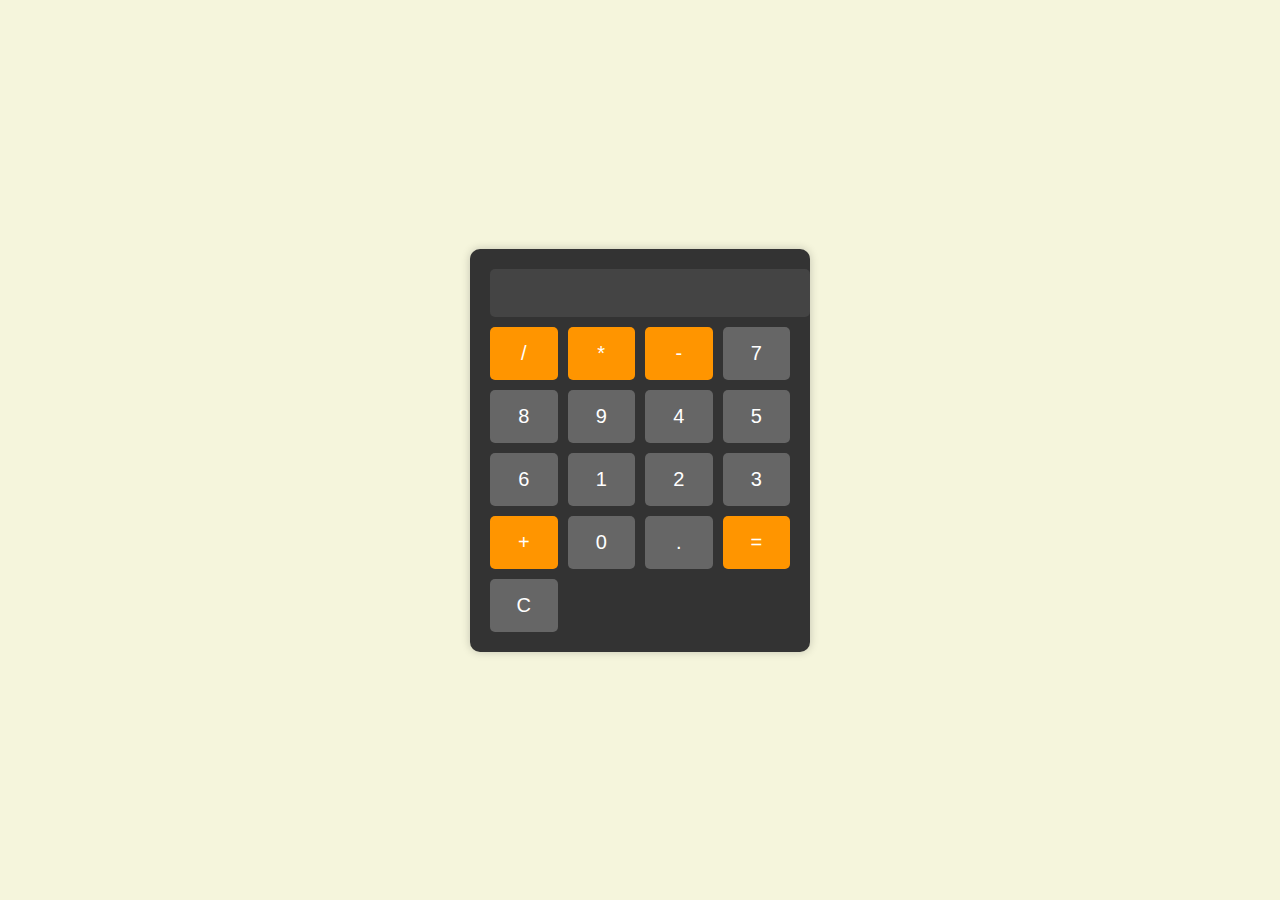
<file: Calculator/index.html>
<!DOCTYPE html>
<html lang="en">
<head>
    <meta charset="UTF-8">
    <meta name="viewport" content="width=device-width, initial-scale=1.0">
    <link rel="stylesheet" href="styles.css">
    <title>Calculator App</title>
</head>
<body>
    <div class="calculator">
        <input type="text" id="result" readonly>
        <div class="buttons">
            <button class="operator">/</button>
            <button class="operator">*</button>
            <button class="operator">-</button>
            <button>7</button>
            <button>8</button>
            <button>9</button>
            <button>4</button>
            <button>5</button>
            <button>6</button>
            <button>1</button>
            <button>2</button>
            <button>3</button>
            <button class="operator">+</button>
            <button>0</button>
            <button>.</button>
            <button id="equals" class="operator">=</button>
            <button id="clear">C</button>
        </div>
    </div>
    <script src="script.js"></script>
</body>
</html>
</file>
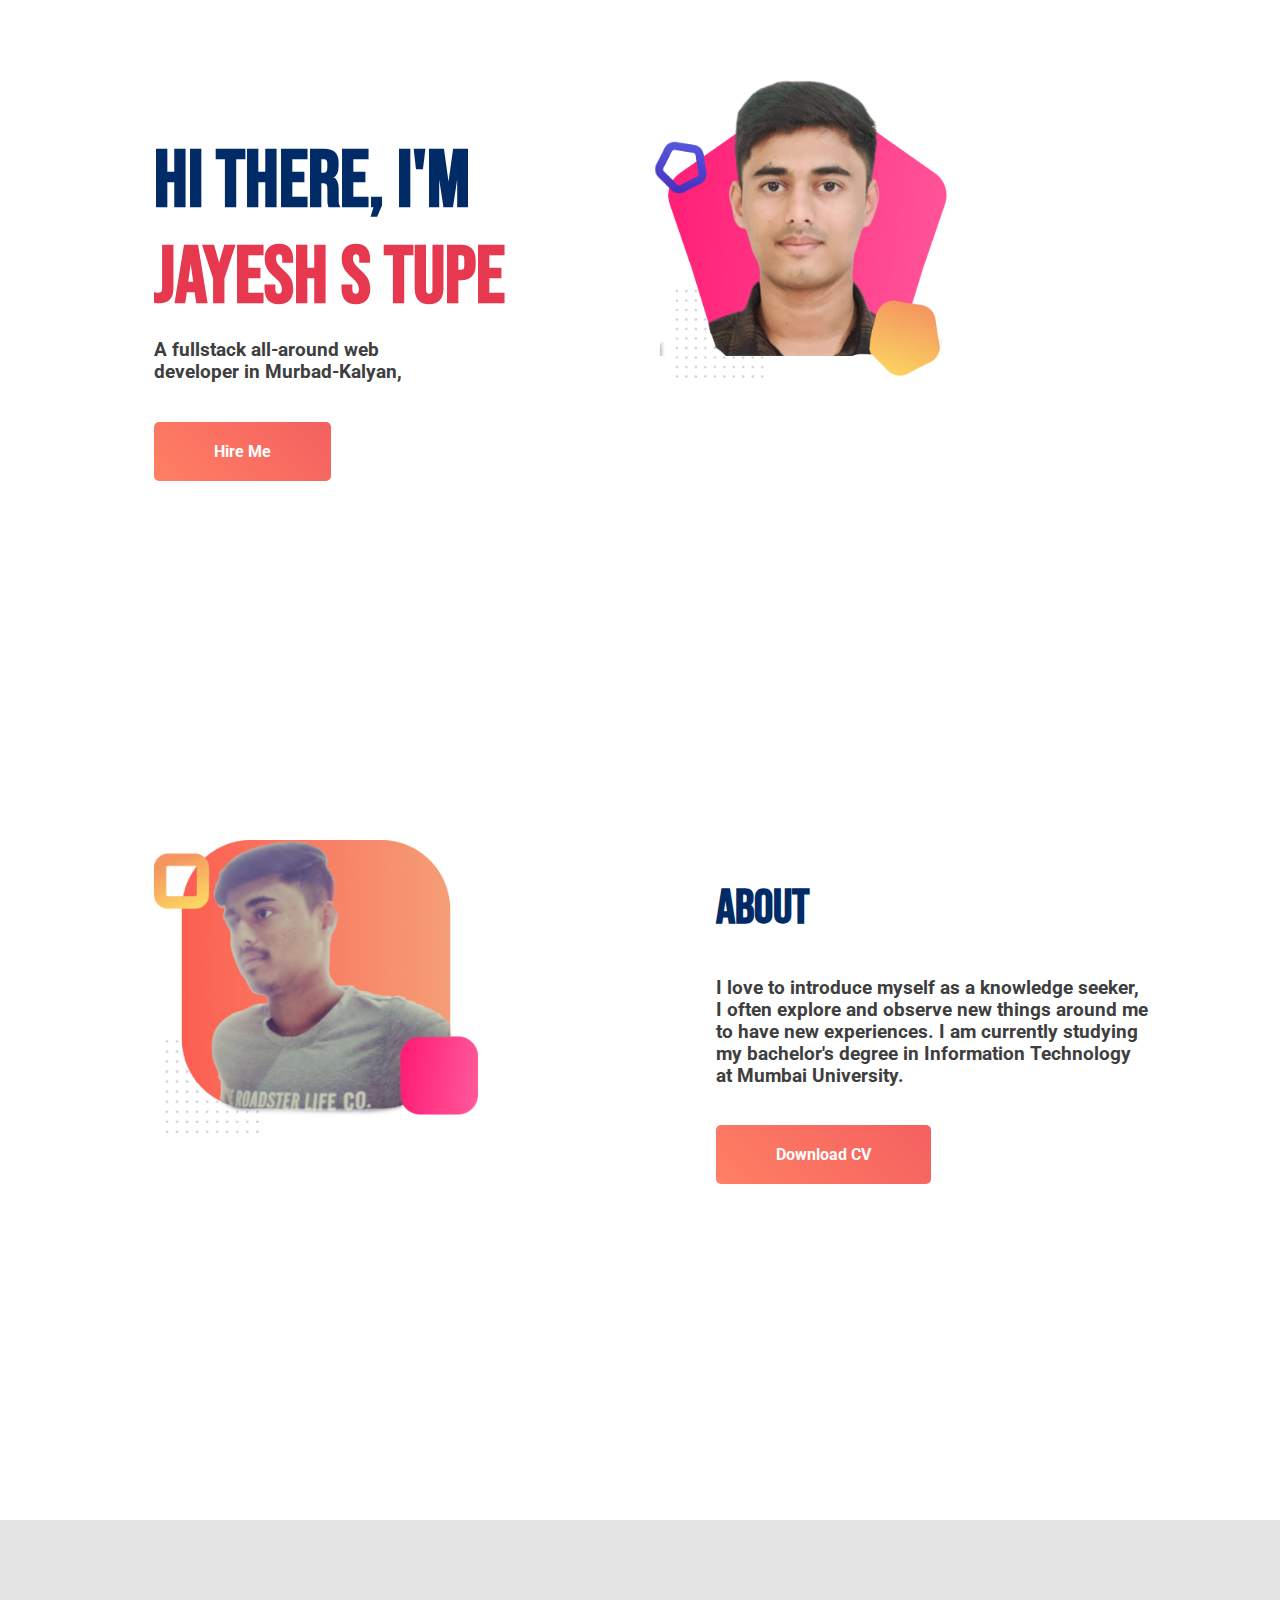
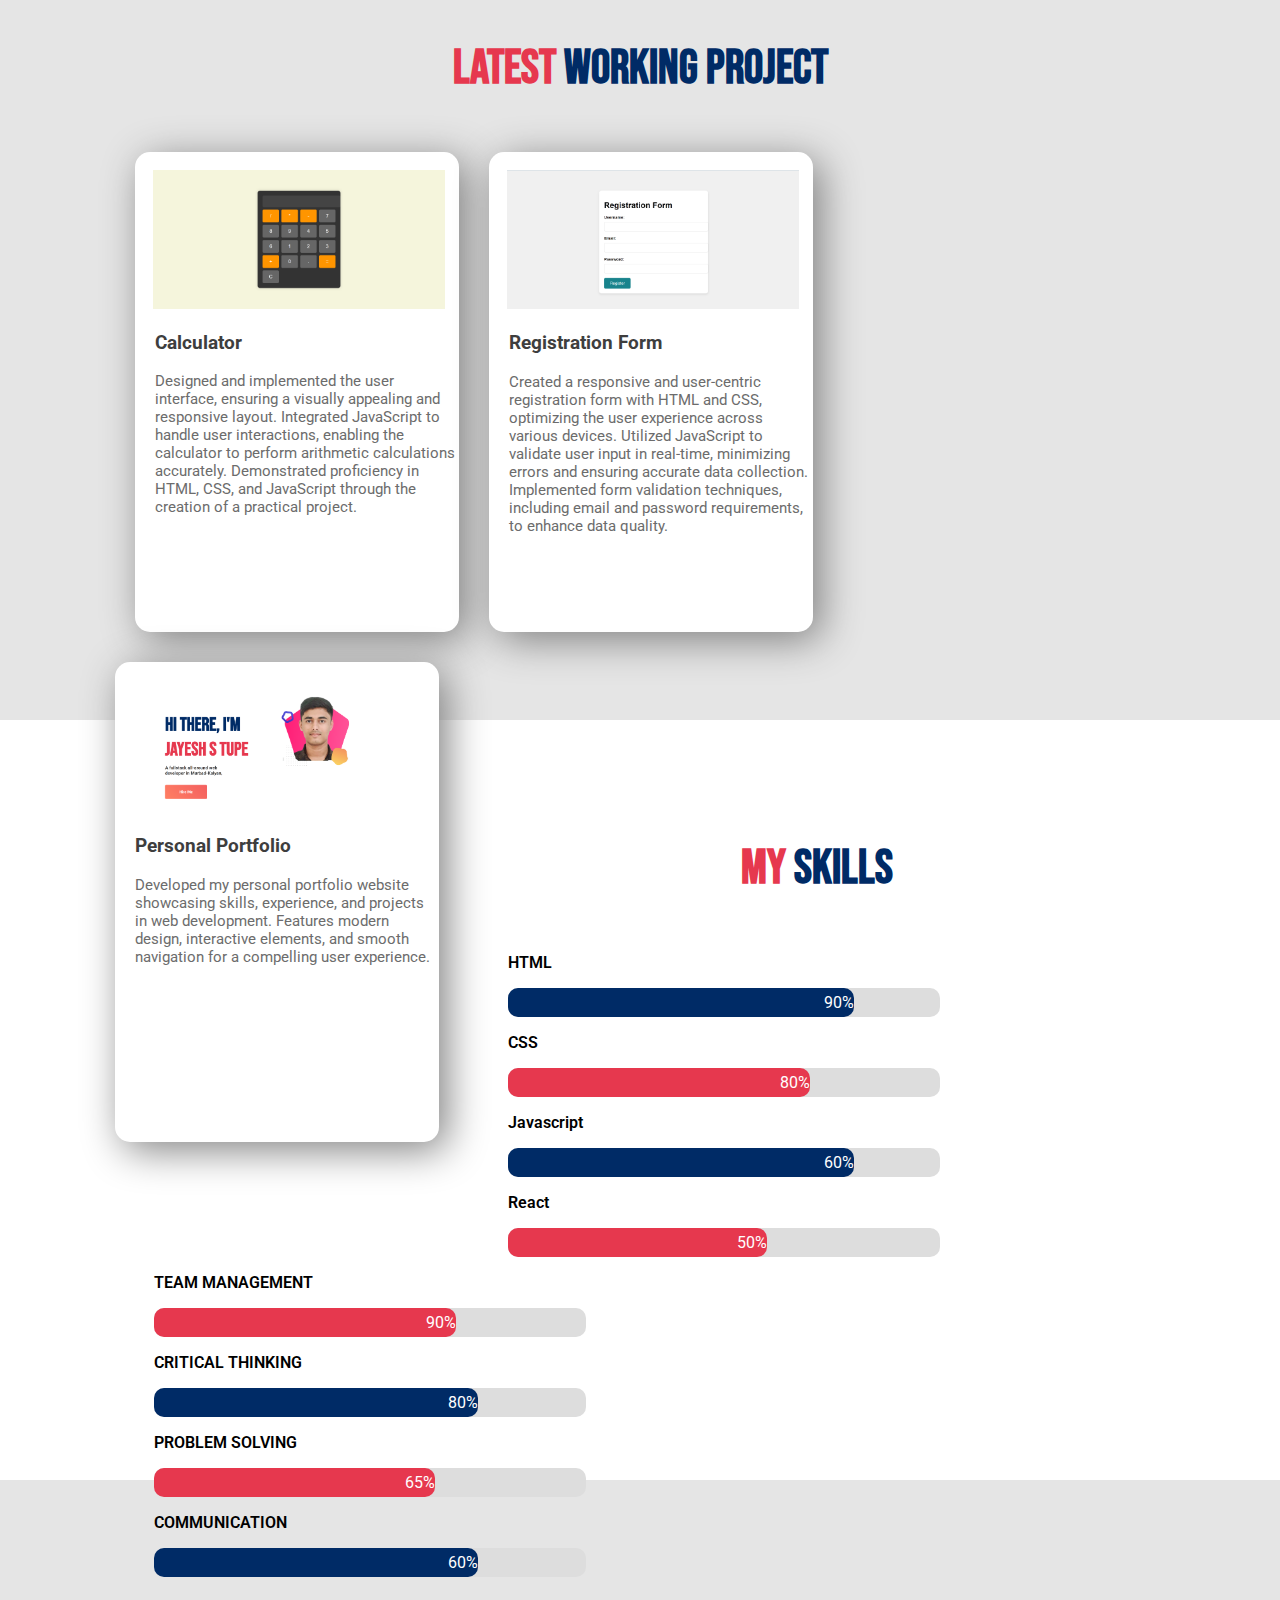
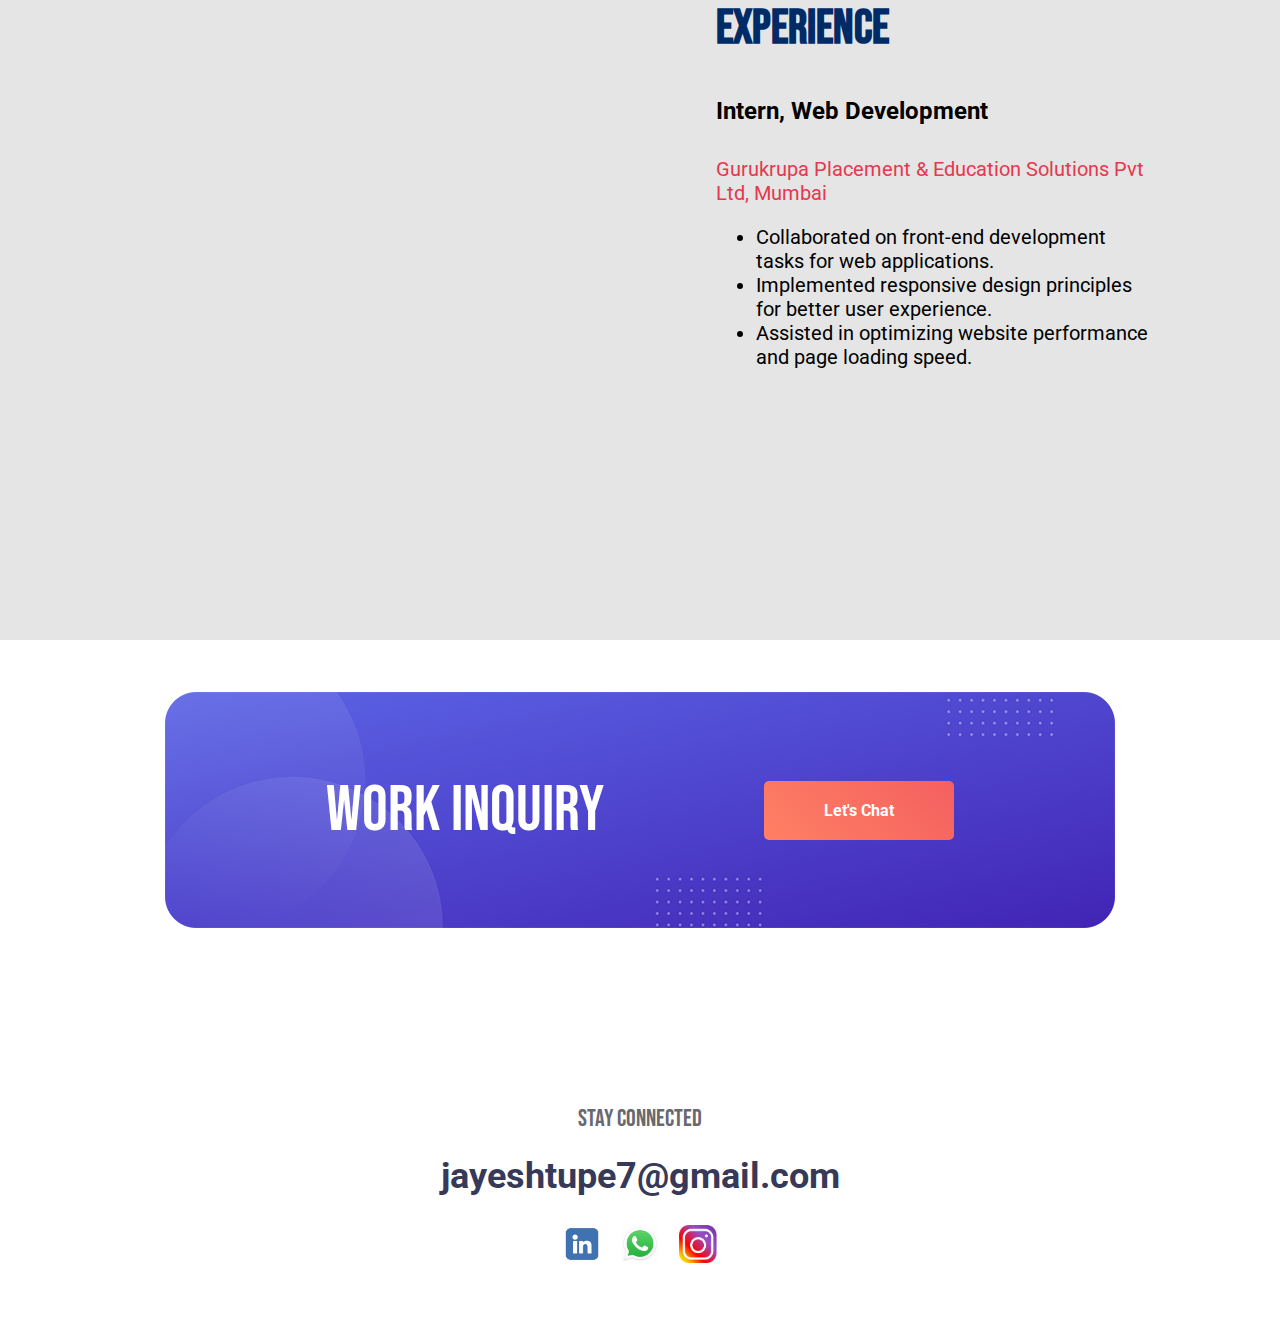
<file: Personal Portfolio Page/index.html>
<!DOCTYPE html>
<html lang="en">
  <head>
    <meta charset="UTF-8" />
    <meta name="viewport" content="width=device-width, initial-scale=1.0" />
    <title>Portfolio</title>
    <link rel="stylesheet" href="style.css" />
    <link rel="preconnect" href="https://fonts.gstatic.com" />
    <link
      href="https://fonts.googleapis.com/css2?family=Bebas+Neue&family=Roboto:ital,wght@0,100;0,300;0,400;0,500;0,700;0,900;1,100;1,300;1,400;1,500;1,700;1,900&display=swap"
      rel="stylesheet"
    />
  </head>
  <body>
    <section class="big-section">
      <div class="half-width">
        <h1 class="hi-there-name">
          <span class="color-of-hi-there">HI THERE, I'M</span><br />
          <span class="color-of-myname">Jayesh s Tupe</span>
        </h1>
        <h3 class="short-about-me">
          A fullstack all-around web developer in Murbad-Kalyan, 
        </h3>
        <a class="link-button" target="_blank" href="#">Hire Me</a>
      </div>
      <div class="half-width">
        <img class="myphoto-s" src="images/jayesh.png" alt="jayesh" />
      </div>
    </section>
    <section class="big-section">
      <div class="half-width">
        <img class="myphoto-s" src="images/jayesh2.png" alt="jayesh" />
      </div>
      <div class="half-width about-s2">
        <h2 class="about-text-color">ABOUT</h2>
        <h3 class="long-about-me">
          I love to introduce myself as a knowledge seeker, I often explore and
          observe new things around me to have new experiences. I am currently
          studying my bachelor's degree in Information Technology at Mumbai University.
        </h3>
        <a class="link-button" target="_blank" href="#">Download CV</a>
      </div>
    </section>
    <section class="banner-s3 big-section-2">
      <div>
        <h2 class="latest-project">
          <span class="h2-text-color">LATEST</span> WORKING PROJECT
        </h2>
      </div>
      <div class="latest-project-div-style latest-project-div-style-margin">
        <img class="latest-project-photo" src="images/calci.png" alt="calci" />
        <h3 class="latest-project-text">Calculator</h3>
        <p>
         Designed and implemented the user interface, ensuring a visually appealing and responsive layout.
         Integrated JavaScript to handle user interactions, enabling the calculator to perform arithmetic calculations accurately.
         Demonstrated proficiency in HTML, CSS, and JavaScript through the creation of a practical project.
        </p>
      </div>
      <div class="latest-project-div-style">
        <img
          class="latest-project-photo"
          src="images/registration.png"
          alt="agency"
        />
        <h3 class="latest-project-text">Registration Form</h3>
        <p>
          Created a responsive and user-centric registration form with HTML and CSS, optimizing the user experience across various devices.
          Utilized JavaScript to validate user input in real-time, minimizing errors and ensuring accurate data collection.
          Implemented form validation techniques, including email and password requirements, to enhance data quality.
          
        </p>
      </div>
      <div class="latest-project-div-style">
        <img
          class="latest-project-photo"
          src="images/portfolio.png"
          alt="music"
        />
        <h3 class="latest-project-text">Personal Portfolio</h3>
        <p>
         Developed my personal portfolio website showcasing skills, experience, and projects in web development. Features modern design, interactive elements, and smooth navigation for a compelling user experience.
        </p>
      </div>
    </section>
    <section class="big-section">
      <h2 class="my-skills"><span class="h2-text-color">MY</span> SKILLS</h2>
      <div class="half-width">
        <p class="skills-p">HTML</p>
        <div class="container">
          <div class="skills html">90%</div>
        </div>

        <p class="skills-p">CSS</p>
        <div class="container">
          <div class="skills css">80%</div>
        </div>

        <p class="skills-p">Javascript</p>
        <div class="container">
          <div class="skills illustrator">60%</div>
        </div>

        <p class="skills-p">React</p>
        <div class="container">
          <div class="skills photoshop">50%</div>
        </div>
      </div>
      <div class="half-width">
        <p class="skills-p">TEAM MANAGEMENT</p>
        <div class="container">
          <div class="skills team-management">90%</div>
        </div>

        <p class="skills-p">CRITICAL THINKING</p>
        <div class="container">
          <div class="skills critical-thinking">80%</div>
        </div>

        <p class="skills-p">PROBLEM SOLVING</p>
        <div class="container">
          <div class="skills problem-solving">65%</div>
        </div>

        <p class="skills-p">COMMUNICATION</p>
        <div class="container">
          <div class="skills communication">60%</div>
        </div>
      </div>
 </section>



<section class="mid-section">
      <div class="mid-width">
        
      </div>
      <div class="half-width about-s2">
        <h2 class="experience-text-color">Experience</h2>
        <h3 class="experience-about-me">
         <h4 class="style1">Intern, Web Development</h4>
<p class="style2">Gurukrupa Placement & Education Solutions Pvt Ltd, Mumbai</p>

<ul class="techno">
  <li>Collaborated on front-end development tasks for web applications.</li>
 <li>Implemented responsive design principles for better user experience.</li>
 <li>Assisted in optimizing website performance and page loading speed.</li>
</ul>

        </h3>
      </div>
    </section>





    <section class="small-section">
      <div class="div-size-s4">
        <div class="work-inquiry-s4">WORK INQUIRY</div>
        <div class="lets-chat-s4">
          <a
            class="link-button"
            target="_blank"
            href="https://www.facebook.com/"
          >
            Let's Chat
          </a>
        </div>
      </div>
    </section>




    <footer>
      <p class="stay-connected">STAY CONNECTED</p>
      <p class="footer-mail">jayeshtupe7@gmail.com</p>
      <div class="footer-image-position">
        <img class="footer-image-size" src="icons/linkedin.jpg" alt="dribble" />
        <img class="footer-image-size" src="icons/whatsapp.jpg" alt="behance" />
        <img
          class="footer-image-size"
          src="icons/instagram.png"
          alt="instagram"
        />
      </div>
    </footer>
  </body>
</html>
</file>
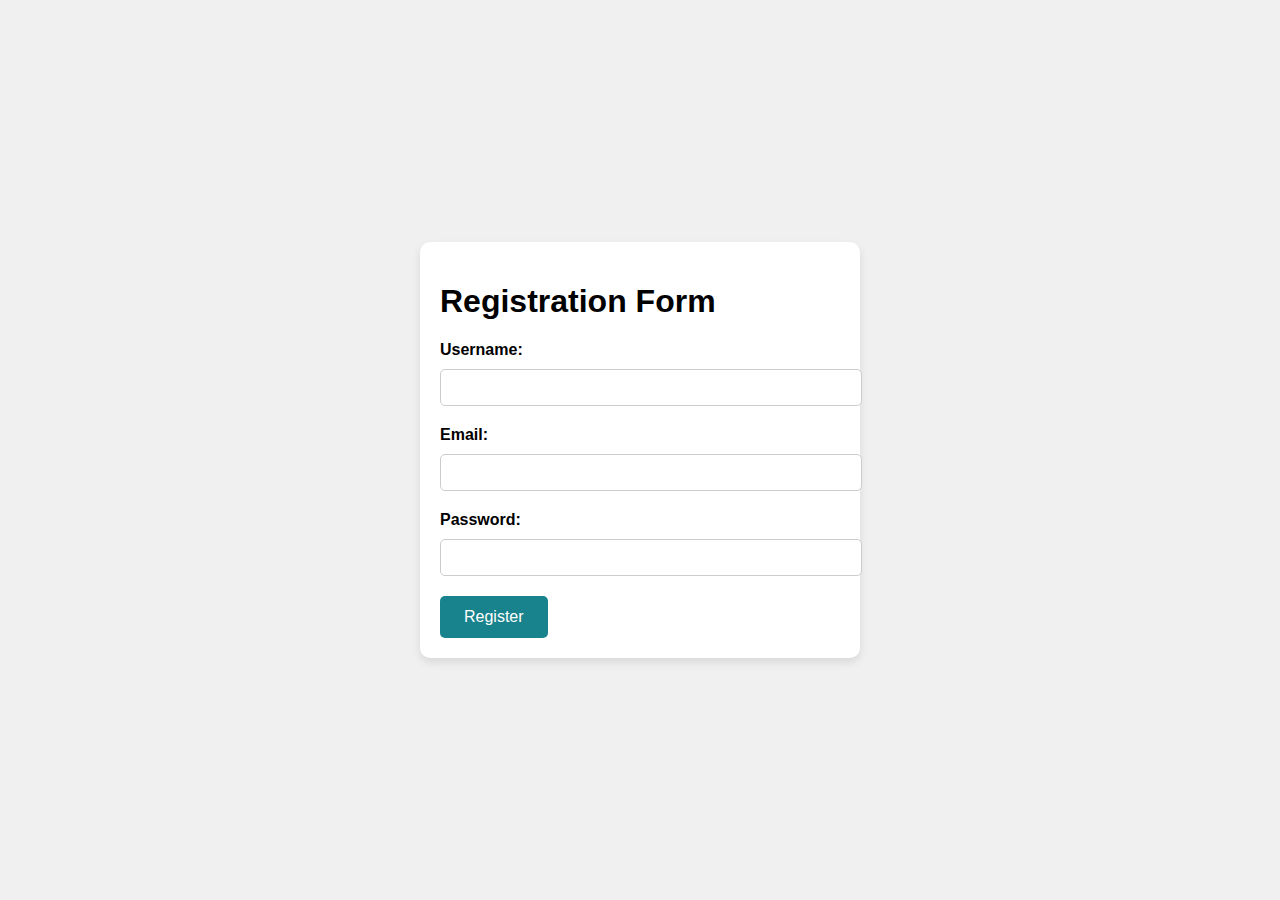
<file: Registration Form/index.html>
<!DOCTYPE html>
<html lang="en">
<head>
  <meta charset="UTF-8">
  <meta name="viewport" content="width=device-width, initial-scale=1.0">
  <link rel="stylesheet" href="styles.css">
  <title>Registration Form</title>
</head>
<body>
  <div class="container">
    <h1>Registration Form</h1>
    <form id="registration-form">
      <div class="form-group">
        <label for="username">Username:</label>
        <input type="text" id="username" name="username" required>
        <div class="error-message" id="username-error"></div>
      </div>
      <div class="form-group">
        <label for="email">Email:</label>
        <input type="email" id="email" name="email" required>
        <div class="error-message" id="email-error"></div>
      </div>
      <div class="form-group">
        <label for="password">Password:</label>
        <input type="password" id="password" name="password" required>
        <div class="error-message" id="password-error"></div>
      </div>
      <button type="submit">Register</button>
    </form>
  </div>
  <script src="script.js"></script>
</body>
</html>
</file>
<file: Calculator/styles.css>
body {
    display: flex;
    justify-content: center;
    align-items: center;
    height: 100vh;
    margin: 0;
    background-color: #F5F5DC;
}

.calculator {
    background-color: #333;
    border-radius: 10px;
    box-shadow: 0px 0px 10px rgba(0, 0, 0, 0.2);
    padding: 20px;
    width: 300px;
    text-align: center;
}

#result {
    width: 100%;
    font-size: 24px;
    background-color: #444;
    border: none;
    padding: 10px;
    color: #fff;
    margin-bottom: 10px;
    border-radius: 5px;
}

.buttons {
    display: grid;
    grid-template-columns: repeat(4, 1fr);
    grid-gap: 10px;
}

button {
    font-size: 20px;
    padding: 15px;
    background-color: #666;
    border: none;
    color: #fff;
    border-radius: 5px;
    cursor: pointer;
    transition: background-color 0.3s ease;
}

button:hover {
    background-color: #555;
}

.operator {
    background-color: #FF9500;
    color: #fff;
}
</file>
<file: Personal Portfolio Page/style.css>
body {
  margin: 0;
}

/* Section 1 */

h1 {
  font-family: "Bebas Neue", cursive;
  font-size: 80px;
}
h1.hi-there-name {
  margin-bottom: -5px;
}
.color-of-hi-there {
  color: #002b66;
}
.color-of-myname {
  color: #e6384e;
}
h3 {
  font-family: "Roboto", sans-serif;
  color: #3e3e3e;
}
h3.short-about-me {
  padding-bottom: 40px;
  width: 60%;
}
.big-section {
  height: 600px;
  padding: 80px 100px;
}
.big-section-2 {
  height: 600px;
  padding: 80px 100px 120px 100px;
}
.small-section {
  height: 240px;
  padding-top: 50px;
  padding-bottom: 150px;
  display: flex;
  justify-content: center;
  align-items: center;
}
.half-width {
  width: 40%;
  float: left;
  margin-left: 5%;
}
.myphoto-s {
  width: 75%;
}
.link-button {
  padding: 20px 60px;
  border-radius: 5px;
  background-image: linear-gradient(45deg, #ff8063, #f46060);
  text-decoration: none;
  font-family: "Roboto", sans-serif;
  font-weight: bold;
  color: white;
}

/* Section 2 */

h2.about-text-color {
  font-family: "Bebas Neue", cursive;
  font-size: 48px;
  color: #002b66;
}
h3.long-about-me {
  padding-bottom: 40px;
}
.about-s2 {
  margin-left: 12%;
}

/* Section 3*/

.banner-s3 {
  background-color: #e5e5e5;
}
h2.latest-project {
  font-family: "Bebas Neue", cursive;
  font-size: 48px;
  text-align: center;
  color: #002b66;
}
span.h2-text-color {
  color: #e6384e;
}

/* mid section   */

.techno{
  font-family: "Roboto", sans-serif;
  font-size: 20px;
  color: #black;
}
.style1{
 font-family:"Roboto", sans-serif;
  font-size: 1.5rem;
  color: #black;
}

.style2{
 font-family: "Roboto", sans-serif;
  font-size: 20px;
  color: #e6384e;

}

h2.experience-text-color{
  font-family: "Bebas Neue", cursive;
  font-size: 48px;
  color: #002b66;
 
}


.mid-section {
  height: 600px;
  padding: 80px 100px;
  background-color: #e5e5e5;
  align-content: ;
}


.latest-project-div-style {
  height: 80%;
  width: 30%;
  background-color: white;
  float: left;
  margin: 15px;
  border-radius: 15px;
  box-shadow: 8px 8px 40px gray;
}
.latest-project-div-style-margin {
  margin-left: 35px;
}
.latest-project-photo {
  width: 90%;
  margin: 18px 18px 0px 18px;
}
.latest-project-text {
  padding-left: 20px;
}
.latest-project-div-style p {
  font-family: "Roboto", sans-serif;
  font-size: 15px;
  padding-left: 20px;
  color: #6c6c6c;
}

/* Section 4*/

.my-skills {
  font-family: "Bebas Neue", cursive;
  font-size: 48px;
  text-align: center;
  color: #002b66;
}
.skills-p {
  font-family: "Roboto", sans-serif;
  font-weight: 600;
}
.container {
  width: 100%;
  border-radius: 10px;
  background-color: #ddd;
}
.skills {
  font-family: "Roboto", sans-serif;
  text-align: right;
  padding-top: 5px;
  padding-bottom: 5px;
  border-radius: 10px;
  color: white;
}
.html {
  width: 80%;
  background-color: #002b66;
}
.css {
  width: 70%;
  background-color: #e6384e;
}
.illustrator {
  width: 80%;
  background-color: #002b66;
}
.photoshop {
  width: 60%;
  background-color: #e6384e;
}
.team-management {
  width: 70%;
  background-color: #e6384e;
}
.critical-thinking {
  width: 75%;
  background-color: #002b66;
}
.problem-solving {
  width: 65%;
  background-color: #e6384e;
}
.communication {
  width: 75%;
  background-color: #002b66;
}

/* Section 5 */

.div-size-s4 {
  height: 236px;
  width: 950px;
  background-image: url("shapes/Group_33094_1.png");
  background-repeat: no-repeat;
  display: flex;
  justify-content: space-evenly;
  align-items: center;
}
.work-inquiry-s4 {
  font-family: "Bebas Neue", cursive;
  font-size: 64px;
  color: white;
}
.lets-chat-s4 {
}

/* Footer */

p.stay-connected {
  font-family: "Bebas Neue", cursive;
  font-size: 24px;
  color: #696871;
  text-align: center;
}
p.footer-mail {
  font-family: "Roboto", sans-serif;
  font-size: 36px;
  font-weight: bold;
  text-align: center;
  color: #363958;
  margin: -2px;
}
img.footer-image-size {
  height: 38px;
  width: 38px;
  padding: 10px;
}
footer {
  padding-bottom: 60px;
}
.footer-image-position {
  padding-top: 20px;
  display: flex;
  justify-content: center;
  align-items: center;
}
</file>
<file: Registration Form/styles.css>
body {
  font-family: Arial, sans-serif;
  margin: 0;
  padding: 0;
  display: flex;
  justify-content: center;
  align-items: center;
  min-height: 100vh;
  background-color: #f0f0f0;
}

.container {
  background-color: #fff;
  padding: 20px;
  border-radius: 10px;
  box-shadow: 0 4px 8px rgba(0, 0, 0, 0.1);
  width: 400px;
}

.form-group {
  margin-bottom: 20px;
}

label {
  display: block;
  margin-bottom: 10px;
  font-weight: bold;
}

input {
  width: 100%;
  padding: 10px;
  border: 1px solid #ccc;
  border-radius: 5px;
  transition: border-color 0.3s;
}

input:focus {
  border-color: #007bff;
}

.error-message {
  font-size: 14px;
  color: red;
  margin-top: 5px;
}

button {
  background-color: #18838c;
  color: #fff;
  padding: 12px 24px;
  border: none;
  border-radius: 5px;
  cursor: pointer;
  font-size: 16px;
  transition: background-color 0.3s;
}

button:hover {
  background-color: #0c4f55;
}
</file>
